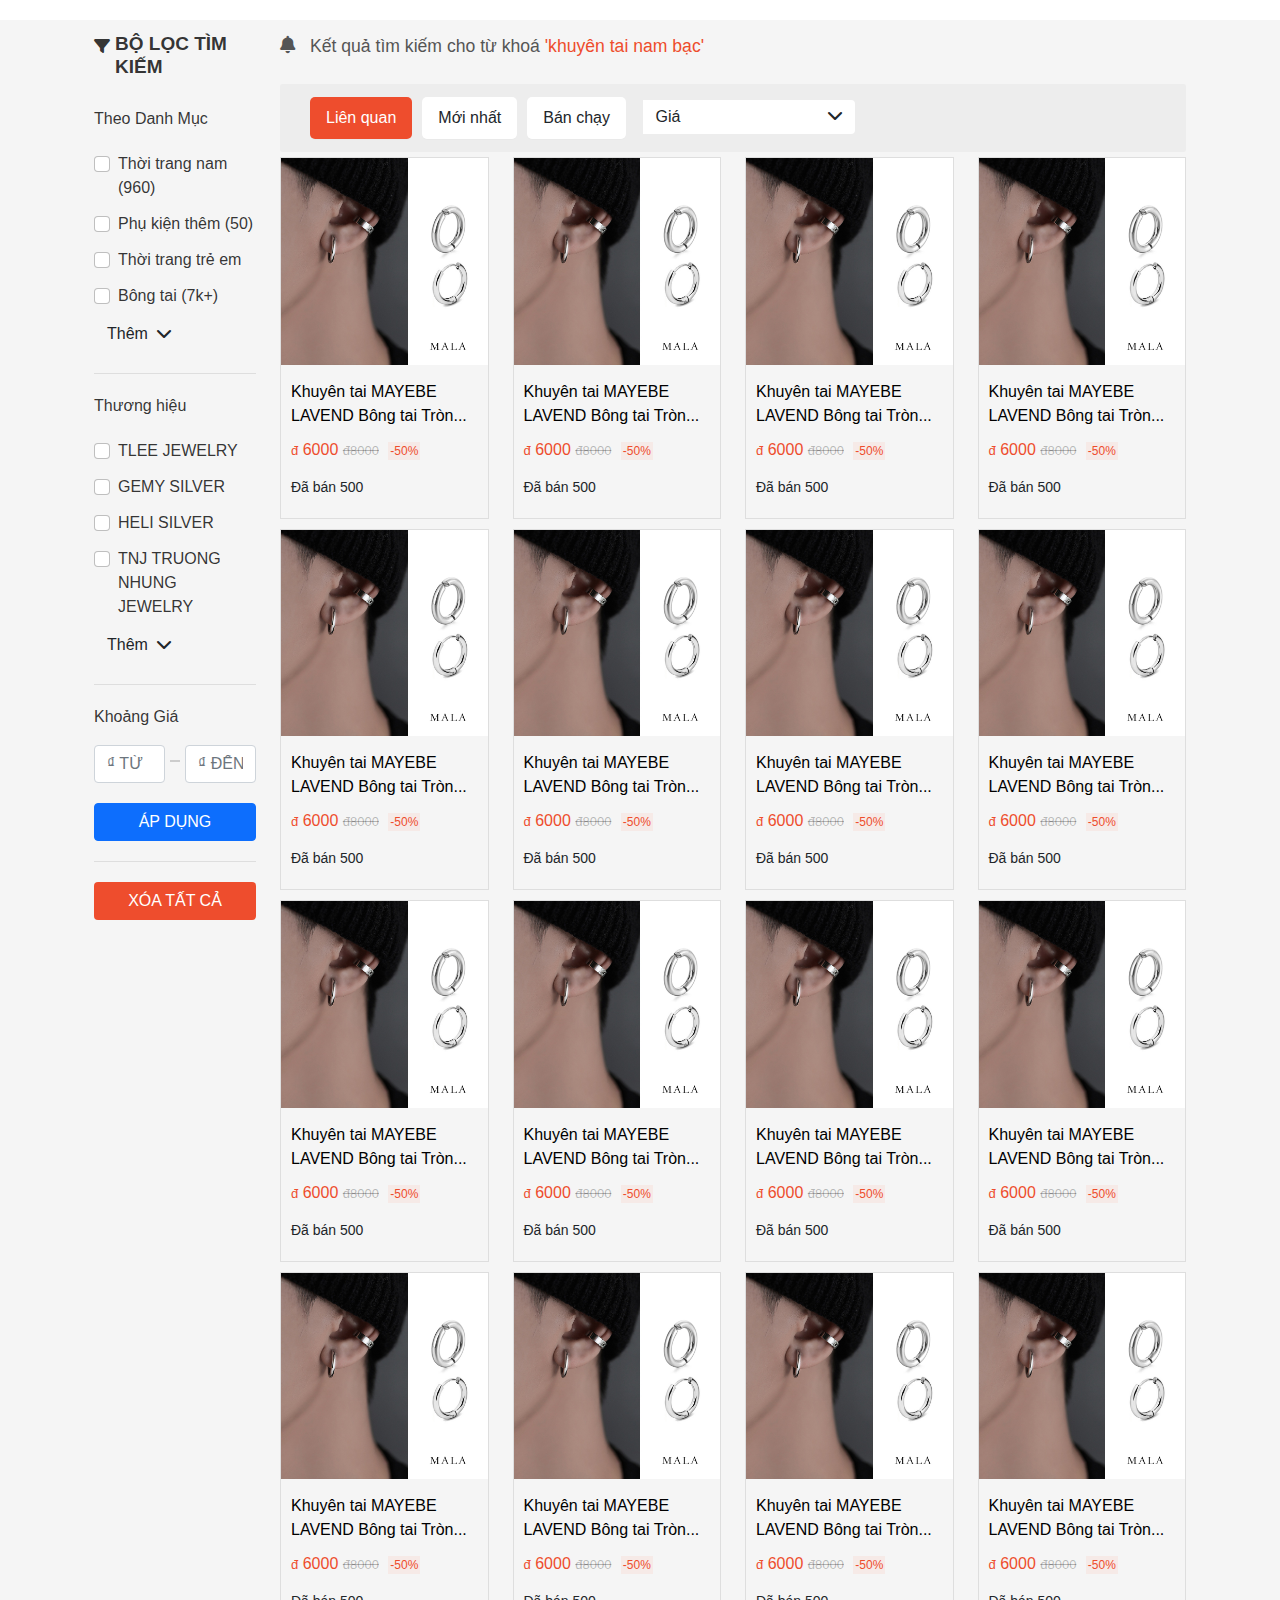
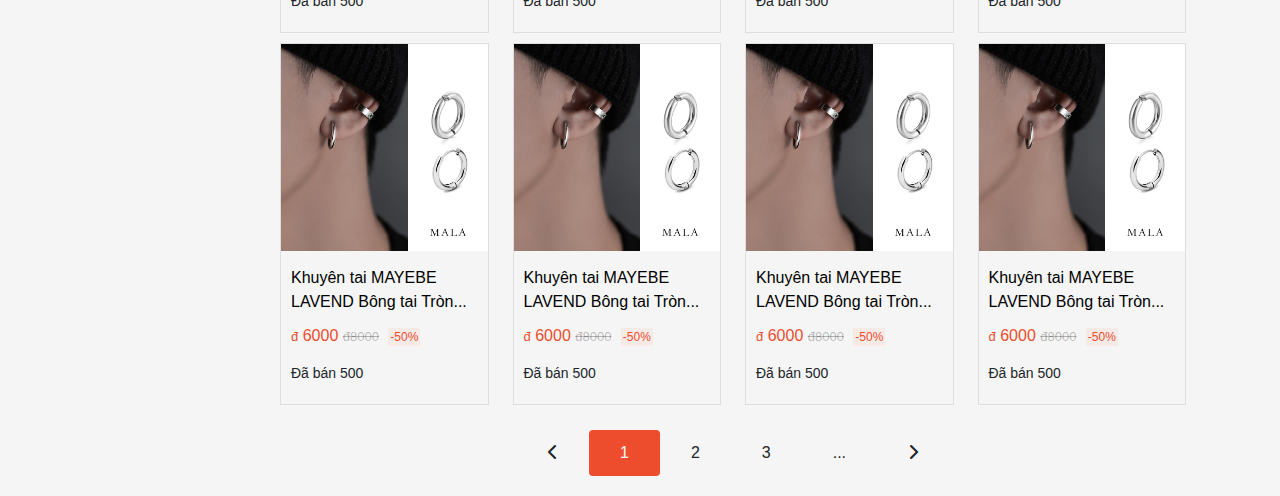
<file: index.html>
<!DOCTYPE html>
<html lang="en">
<head>
    <meta charset="UTF-8">
    <meta name="viewport" content="width=device-width, initial-scale=1.0">
    <title>Document</title>
    <link rel="stylesheet" href="./bootstrap-5.0.2-dist/css/bootstrap.min.css">
    <link rel="stylesheet" href="./css/sidebar.css">
    <link rel="stylesheet" href="./fontawesome-free-6.5.2-web/css/all.css">
    <link rel="stylesheet" href="./css/style.css">
    <link rel="stylesheet" href="./css/content.css">
</head>
<body>
    <div class="list_product">
        <div class="container">
            <div class="container-fluid">
                <div class="row">
                    <div class="container-siderbar__mobile">
                        <div class="shopee-search__mobile d-flex">
                            <i class="fa-solid fa-filter"></i>
                            <h2 class="shopee-search-filter-status__text">BỘ LỌC TÌM KIẾM</h2>
                        </div>
                    </div>
                    <div class="overlay"></div>
                    <div class="col-md-2 sidebar sidebar-mobile">
                            <div class="shopee-search d-flex">
                                <i class="fa-solid fa-filter"></i>
                                <h2 class="shopee-search-filter-status__text">BỘ LỌC TÌM KIẾM</h2>
                            </div>
                        <div class="shopee-filter-group shopee-facet-filter">
                            <p class="shopee-filter-group__header">Theo Danh Mục</p>
                            <div class="shopee-checkbox-filter form-check">
                                <input class="form-check-input" type="checkbox" value="" id="defaultCheck1">
                                <label class="form-check-label" for="defaultCheck1">
                                Thời trang nam (960)
                                </label>
                            </div>
                            <div class="shopee-checkbox-filter form-check">
                                <input class="form-check-input" type="checkbox" value="" id="defaultCheck1">
                                <label class="form-check-label" for="defaultCheck1">
                                Phụ kiện thêm (50)
                                </label>
                            </div>
                            <div class="shopee-checkbox-filter form-check">
                                <input class="form-check-input" type="checkbox" value="" id="defaultCheck1">
                                <label class="form-check-label" for="defaultCheck1">
                                Thời trang trẻ em
                                </label>
                            </div>
                            <div class="shopee-checkbox-filter form-check">
                                <input class="form-check-input" type="checkbox" value="" id="defaultCheck1">
                                <label class="form-check-label" for="defaultCheck1">
                                Bông tai (7k+)
                                </label>
                            </div>
                            <button class="btn btn-show_more btn-show-more__facet">Thêm
                                <i class="fa-solid fa-chevron-down"></i>
                            </button>
                        </div>
                        <div class="shopee-filter-group shopee-brands-filter">
                            <p class="shopee-filter-group__header">Thương hiệu</p>
                            <div class="shopee-checkbox-filter form-check">
                                <input class="form-check-input" type="checkbox" value="" id="defaultCheck1">
                                <label class="form-check-label" for="defaultCheck1">
                                    TLEE JEWELRY
                                </label>
                            </div>
                            <div class="shopee-checkbox-filter form-check">
                                <input class="form-check-input" type="checkbox" value="" id="defaultCheck1">
                                <label class="form-check-label" for="defaultCheck1">
                                    GEMY SILVER
                                </label>
                            </div>
                            <div class="shopee-checkbox-filter form-check">
                                <input class="form-check-input" type="checkbox" value="" id="defaultCheck1">
                                <label class="form-check-label" for="defaultCheck1">
                                    HELI SILVER
                                </label>
                            </div>
                            <div class="shopee-checkbox-filter form-check">
                                <input class="form-check-input" type="checkbox" value="" id="defaultCheck1">
                                <label class="form-check-label" for="defaultCheck1">
                                    TNJ TRUONG NHUNG JEWELRY
                                </label>
                            </div>
                            <button class="btn btn-show_more btn-show-more__brands">Thêm
                                <i class="fa-solid fa-chevron-down"></i>
                            </button>
                        </div>
                        <div class="shopee-filter-group shopee-price-range-filter">
                            <p class="shopee-filter-group__header">Khoảng Giá</p>
                            <div class="shopee-price-range-filter__inputs d-flex">
                                <input type="text" aria-label="" maxlength="13" class="form-control" placeholder="₫ TỪ" value="">
                                <div class="shopee-price-range-filter__range-line"></div>
                                <input type="text" aria-label="" maxlength="13" class="form-control" placeholder="₫ ĐẾN" value="">
                            </div>
                            <button class="shopee-button__apply btn btn-primary" aria-label="">Áp dụng</button>
                        </div>
                        <button class="shopee-button-delete__options btn" aria-label="">Xóa tất cả</button>
                    </div>
                    <div class="col-md-10 content">
                        <h1 class="shopee-search-result-header d-flex">
                            <i class="fa-solid fa-bell"></i>
                            <span class="shopee-search-result-header__text">Kết quả tìm kiếm cho từ khoá 
                                <span class="shopee-search-result-header__text-highlight">'khuyên tai nam bạc'</span>
                            </span>
                        </h1>
                        <div class="shopee-sort-bar">
                                <div class="row">
                                    <div class="col-6 col-md-7 shopee-sort-by-options">
                                        <section class="shopee-sort-by-options__option-group d-flex">
                                            <a aria-label="" aria-pressed="true" class="shopee-sort-by-options__option shopee-sort-by-options__option--selected btn"><span aria-hidden="true">Liên quan</span></a>
                                            <a aria-label="" aria-pressed="false" class="shopee-sort-by-options__option btn"><span aria-hidden="true">Mới nhất</span></a>
                                            <a aria-label="" aria-pressed="false" class="shopee-sort-by-options__option btn"><span aria-hidden="true">Bán chạy</span></a>
                                        </section>
                                    </div>
                                    <div class="col-6 col-md-4 select_price mx-3 d-flex">
                                        <label for="exampleFormControlSelect1" class="text-select">Giá</label>
                                        <select class="form-control" id="exampleFormControlSelect1">
                                            <option value="" selected></option>
                                            <option value="">Giá cao đến thấp</option>
                                            <option value="">Giá thấp đến cao</option>
                                        </select>
                                        <i class="fa-solid fa-chevron-down"></i>
                                    </div>
                                </div>
                           
                        </div>
                        
                        
                        
                        <div class="shopee-search-item-result__items">
                            <div class="row list-items">
                                <div class="col-6 col-lg-3 col-md-6 col-sm-6 col-xs-6">
                                    <div class=" inf-product">
                                        <img width="100%" src="./img/d652c0b51bca7db8113ffdc261a8ef00.jpg" class="img-product" alt="">
                                        <div class="text-product">
                                            <a href="" class="name-product">Khuyên tai MAYEBE LAVEND Bông tai Tròn...</a>
                                            <div class="price">
                                                <span class="text-product__commont unit">đ</span>
                                                <span class="text-product__commont price_sell">6000</span>
                                                <span class=cost>đ8000</span>
                                                <span class="percent-discount">-50%</span>
                                            </div>
                                            <div class="text-sold">
                                                Đã bán 500
                                            </div>
                                        </div>
                                        <div class="similar-product">
                                            <p class="similar-product__text">Tìm sản phẩm tương tự</p>
                                        </div>
                                    </div>
                                </div>
                                <div class="col-6 col-lg-3 col-md-6 col-sm-6 col-xs-6">
                                    <div class=" inf-product">
                                        <img width="100%" src="./img/d652c0b51bca7db8113ffdc261a8ef00.jpg" class="img-product" alt="">
                                        <div class="text-product">
                                            <a href="" class="name-product">Khuyên tai MAYEBE LAVEND Bông tai Tròn...</a>
                                            <div class="price">
                                                <span class="text-product__commont unit">đ</span>
                                                <span class="text-product__commont price_sell">6000</span>
                                                <span class=cost>đ8000</span>
                                                <span class="percent-discount">-50%</span>
                                            </div>
                                            <div class="text-sold">
                                                Đã bán 500
                                            </div>
                                        </div>
                                        <div class="similar-product">
                                            <p class="similar-product__text">Tìm sản phẩm tương tự</p>
                                        </div>
                                    </div>
                                </div>
                                <div class="col-6 col-lg-3 col-md-6 col-sm-6 col-xs-6">
                                    <div class=" inf-product">
                                        <img width="100%" src="./img/d652c0b51bca7db8113ffdc261a8ef00.jpg" class="img-product" alt="">
                                        <div class="text-product">
                                            <a href="" class="name-product">Khuyên tai MAYEBE LAVEND Bông tai Tròn...</a>
                                            <div class="price">
                                                <span class="text-product__commont unit">đ</span>
                                                <span class="text-product__commont price_sell">6000</span>
                                                <span class=cost>đ8000</span>
                                                <span class="percent-discount">-50%</span>
                                            </div>
                                            <div class="text-sold">
                                                Đã bán 500
                                            </div>
                                        </div>
                                        <div class="similar-product">
                                            <p class="similar-product__text">Tìm sản phẩm tương tự</p>
                                        </div>
                                    </div>
                                </div>
                                <div class="col-6 col-lg-3 col-md-6 col-sm-6 col-xs-6">
                                    <div class=" inf-product">
                                        <img width="100%" src="./img/d652c0b51bca7db8113ffdc261a8ef00.jpg" class="img-product" alt="">
                                        <div class="text-product">
                                            <a href="" class="name-product">Khuyên tai MAYEBE LAVEND Bông tai Tròn...</a>
                                            <div class="price">
                                                <span class="text-product__commont unit">đ</span>
                                                <span class="text-product__commont price_sell">6000</span>
                                                <span class=cost>đ8000</span>
                                                <span class="percent-discount">-50%</span>
                                            </div>
                                            <div class="text-sold">
                                                Đã bán 500
                                            </div>
                                        </div>
                                        <div class="similar-product">
                                            <p class="similar-product__text">Tìm sản phẩm tương tự</p>
                                        </div>
                                    </div>
                                </div>
                            
                            
                            </div>
                            <div class="row list-items">
                                <div class="col-6 col-lg-3 col-md-6 col-sm-6 col-xs-6">
                                    <div class=" inf-product">
                                        <img width="100%" src="./img/d652c0b51bca7db8113ffdc261a8ef00.jpg" class="img-product" alt="">
                                        <div class="text-product">
                                            <a href="" class="name-product">Khuyên tai MAYEBE LAVEND Bông tai Tròn...</a>
                                            <div class="price">
                                                <span class="text-product__commont unit">đ</span>
                                                <span class="text-product__commont price_sell">6000</span>
                                                <span class=cost>đ8000</span>
                                                <span class="percent-discount">-50%</span>
                                            </div>
                                            <div class="text-sold">
                                                Đã bán 500
                                            </div>
                                        </div>
                                        <div class="similar-product">
                                            <p class="similar-product__text">Tìm sản phẩm tương tự</p>
                                        </div>
                                    </div>
                                </div>
                                <div class="col-6 col-lg-3 col-md-6 col-sm-6 col-xs-6">
                                    <div class=" inf-product">
                                        <img width="100%" src="./img/d652c0b51bca7db8113ffdc261a8ef00.jpg" class="img-product" alt="">
                                        <div class="text-product">
                                            <a href="" class="name-product">Khuyên tai MAYEBE LAVEND Bông tai Tròn...</a>
                                            <div class="price">
                                                <span class="text-product__commont unit">đ</span>
                                                <span class="text-product__commont price_sell">6000</span>
                                                <span class=cost>đ8000</span>
                                                <span class="percent-discount">-50%</span>
                                            </div>
                                            <div class="text-sold">
                                                Đã bán 500
                                            </div>
                                        </div>
                                        <div class="similar-product">
                                            <p class="similar-product__text">Tìm sản phẩm tương tự</p>
                                        </div>
                                    </div>
                                </div>
                                <div class="col-6 col-lg-3 col-md-6 col-sm-6 col-xs-6">
                                    <div class=" inf-product">
                                        <img width="100%" src="./img/d652c0b51bca7db8113ffdc261a8ef00.jpg" class="img-product" alt="">
                                        <div class="text-product">
                                            <a href="" class="name-product">Khuyên tai MAYEBE LAVEND Bông tai Tròn...</a>
                                            <div class="price">
                                                <span class="text-product__commont unit">đ</span>
                                                <span class="text-product__commont price_sell">6000</span>
                                                <span class=cost>đ8000</span>
                                                <span class="percent-discount">-50%</span>
                                            </div>
                                            <div class="text-sold">
                                                Đã bán 500
                                            </div>
                                        </div>
                                        <div class="similar-product">
                                            <p class="similar-product__text">Tìm sản phẩm tương tự</p>
                                        </div>
                                    </div>
                                </div>
                                <div class="col-6 col-lg-3 col-md-6 col-sm-6 col-xs-6">
                                    <div class=" inf-product">
                                        <img width="100%" src="./img/d652c0b51bca7db8113ffdc261a8ef00.jpg" class="img-product" alt="">
                                        <div class="text-product">
                                            <a href="" class="name-product">Khuyên tai MAYEBE LAVEND Bông tai Tròn...</a>
                                            <div class="price">
                                                <span class="text-product__commont unit">đ</span>
                                                <span class="text-product__commont price_sell">6000</span>
                                                <span class=cost>đ8000</span>
                                                <span class="percent-discount">-50%</span>
                                            </div>
                                            <div class="text-sold">
                                                Đã bán 500
                                            </div>
                                        </div>
                                        <div class="similar-product">
                                            <p class="similar-product__text">Tìm sản phẩm tương tự</p>
                                        </div>
                                    </div>
                                </div>
                            
                            
                            </div>
                            <div class="row list-items">
                                <div class="col-6 col-lg-3 col-md-6 col-sm-6 col-xs-6">
                                    <div class=" inf-product">
                                        <img width="100%" src="./img/d652c0b51bca7db8113ffdc261a8ef00.jpg" class="img-product" alt="">
                                        <div class="text-product">
                                            <a href="" class="name-product">Khuyên tai MAYEBE LAVEND Bông tai Tròn...</a>
                                            <div class="price">
                                                <span class="text-product__commont unit">đ</span>
                                                <span class="text-product__commont price_sell">6000</span>
                                                <span class=cost>đ8000</span>
                                                <span class="percent-discount">-50%</span>
                                            </div>
                                            <div class="text-sold">
                                                Đã bán 500
                                            </div>
                                        </div>
                                        <div class="similar-product">
                                            <p class="similar-product__text">Tìm sản phẩm tương tự</p>
                                        </div>
                                    </div>
                                </div>
                                <div class="col-6 col-lg-3 col-md-6 col-sm-6 col-xs-6">
                                    <div class=" inf-product">
                                        <img width="100%" src="./img/d652c0b51bca7db8113ffdc261a8ef00.jpg" class="img-product" alt="">
                                        <div class="text-product">
                                            <a href="" class="name-product">Khuyên tai MAYEBE LAVEND Bông tai Tròn...</a>
                                            <div class="price">
                                                <span class="text-product__commont unit">đ</span>
                                                <span class="text-product__commont price_sell">6000</span>
                                                <span class=cost>đ8000</span>
                                                <span class="percent-discount">-50%</span>
                                            </div>
                                            <div class="text-sold">
                                                Đã bán 500
                                            </div>
                                        </div>
                                        <div class="similar-product">
                                            <p class="similar-product__text">Tìm sản phẩm tương tự</p>
                                        </div>
                                    </div>
                                </div>
                                <div class="col-6 col-lg-3 col-md-6 col-sm-6 col-xs-6">
                                    <div class=" inf-product">
                                        <img width="100%" src="./img/d652c0b51bca7db8113ffdc261a8ef00.jpg" class="img-product" alt="">
                                        <div class="text-product">
                                            <a href="" class="name-product">Khuyên tai MAYEBE LAVEND Bông tai Tròn...</a>
                                            <div class="price">
                                                <span class="text-product__commont unit">đ</span>
                                                <span class="text-product__commont price_sell">6000</span>
                                                <span class=cost>đ8000</span>
                                                <span class="percent-discount">-50%</span>
                                            </div>
                                            <div class="text-sold">
                                                Đã bán 500
                                            </div>
                                        </div>
                                        <div class="similar-product">
                                            <p class="similar-product__text">Tìm sản phẩm tương tự</p>
                                        </div>
                                    </div>
                                </div>
                                <div class="col-6 col-lg-3 col-md-6 col-sm-6 col-xs-6">
                                    <div class=" inf-product">
                                        <img width="100%" src="./img/d652c0b51bca7db8113ffdc261a8ef00.jpg" class="img-product" alt="">
                                        <div class="text-product">
                                            <a href="" class="name-product">Khuyên tai MAYEBE LAVEND Bông tai Tròn...</a>
                                            <div class="price">
                                                <span class="text-product__commont unit">đ</span>
                                                <span class="text-product__commont price_sell">6000</span>
                                                <span class=cost>đ8000</span>
                                                <span class="percent-discount">-50%</span>
                                            </div>
                                            <div class="text-sold">
                                                Đã bán 500
                                            </div>
                                        </div>
                                        <div class="similar-product">
                                            <p class="similar-product__text">Tìm sản phẩm tương tự</p>
                                        </div>
                                    </div>
                                </div>
                            
                            
                            </div>
                            <div class="row list-items">
                                <div class="col-6 col-lg-3 col-md-6 col-sm-6 col-xs-6">
                                    <div class=" inf-product">
                                        <img width="100%" src="./img/d652c0b51bca7db8113ffdc261a8ef00.jpg" class="img-product" alt="">
                                        <div class="text-product">
                                            <a href="" class="name-product">Khuyên tai MAYEBE LAVEND Bông tai Tròn...</a>
                                            <div class="price">
                                                <span class="text-product__commont unit">đ</span>
                                                <span class="text-product__commont price_sell">6000</span>
                                                <span class=cost>đ8000</span>
                                                <span class="percent-discount">-50%</span>
                                            </div>
                                            <div class="text-sold">
                                                Đã bán 500
                                            </div>
                                        </div>
                                        <div class="similar-product">
                                            <p class="similar-product__text">Tìm sản phẩm tương tự</p>
                                        </div>
                                    </div>
                                </div>
                                <div class="col-6 col-lg-3 col-md-6 col-sm-6 col-xs-6">
                                    <div class=" inf-product">
                                        <img width="100%" src="./img/d652c0b51bca7db8113ffdc261a8ef00.jpg" class="img-product" alt="">
                                        <div class="text-product">
                                            <a href="" class="name-product">Khuyên tai MAYEBE LAVEND Bông tai Tròn...</a>
                                            <div class="price">
                                                <span class="text-product__commont unit">đ</span>
                                                <span class="text-product__commont price_sell">6000</span>
                                                <span class=cost>đ8000</span>
                                                <span class="percent-discount">-50%</span>
                                            </div>
                                            <div class="text-sold">
                                                Đã bán 500
                                            </div>
                                        </div>
                                        <div class="similar-product">
                                            <p class="similar-product__text">Tìm sản phẩm tương tự</p>
                                        </div>
                                    </div>
                                </div>
                                <div class="col-6 col-lg-3 col-md-6 col-sm-6 col-xs-6">
                                    <div class=" inf-product">
                                        <img width="100%" src="./img/d652c0b51bca7db8113ffdc261a8ef00.jpg" class="img-product" alt="">
                                        <div class="text-product">
                                            <a href="" class="name-product">Khuyên tai MAYEBE LAVEND Bông tai Tròn...</a>
                                            <div class="price">
                                                <span class="text-product__commont unit">đ</span>
                                                <span class="text-product__commont price_sell">6000</span>
                                                <span class=cost>đ8000</span>
                                                <span class="percent-discount">-50%</span>
                                            </div>
                                            <div class="text-sold">
                                                Đã bán 500
                                            </div>
                                        </div>
                                        <div class="similar-product">
                                            <p class="similar-product__text">Tìm sản phẩm tương tự</p>
                                        </div>
                                    </div>
                                </div>
                                <div class="col-6 col-lg-3 col-md-6 col-sm-6 col-xs-6">
                                    <div class=" inf-product">
                                        <img width="100%" src="./img/d652c0b51bca7db8113ffdc261a8ef00.jpg" class="img-product" alt="">
                                        <div class="text-product">
                                            <a href="" class="name-product">Khuyên tai MAYEBE LAVEND Bông tai Tròn...</a>
                                            <div class="price">
                                                <span class="text-product__commont unit">đ</span>
                                                <span class="text-product__commont price_sell">6000</span>
                                                <span class=cost>đ8000</span>
                                                <span class="percent-discount">-50%</span>
                                            </div>
                                            <div class="text-sold">
                                                Đã bán 500
                                            </div>
                                        </div>
                                        <div class="similar-product">
                                            <p class="similar-product__text">Tìm sản phẩm tương tự</p>
                                        </div>
                                    </div>
                                </div>
                            
                            
                            </div>
                            <div class="row list-items">
                                <div class="col-6 col-lg-3 col-md-6 col-sm-6 col-xs-6">
                                    <div class=" inf-product">
                                        <img width="100%" src="./img/d652c0b51bca7db8113ffdc261a8ef00.jpg" class="img-product" alt="">
                                        <div class="text-product">
                                            <a href="" class="name-product">Khuyên tai MAYEBE LAVEND Bông tai Tròn...</a>
                                            <div class="price">
                                                <span class="text-product__commont unit">đ</span>
                                                <span class="text-product__commont price_sell">6000</span>
                                                <span class=cost>đ8000</span>
                                                <span class="percent-discount">-50%</span>
                                            </div>
                                            <div class="text-sold">
                                                Đã bán 500
                                            </div>
                                        </div>
                                        <div class="similar-product">
                                            <p class="similar-product__text">Tìm sản phẩm tương tự</p>
                                        </div>
                                    </div>
                                </div>
                                <div class="col-6 col-lg-3 col-md-6 col-sm-6 col-xs-6">
                                    <div class=" inf-product">
                                        <img width="100%" src="./img/d652c0b51bca7db8113ffdc261a8ef00.jpg" class="img-product" alt="">
                                        <div class="text-product">
                                            <a href="" class="name-product">Khuyên tai MAYEBE LAVEND Bông tai Tròn...</a>
                                            <div class="price">
                                                <span class="text-product__commont unit">đ</span>
                                                <span class="text-product__commont price_sell">6000</span>
                                                <span class=cost>đ8000</span>
                                                <span class="percent-discount">-50%</span>
                                            </div>
                                            <div class="text-sold">
                                                Đã bán 500
                                            </div>
                                        </div>
                                        <div class="similar-product">
                                            <p class="similar-product__text">Tìm sản phẩm tương tự</p>
                                        </div>
                                    </div>
                                </div>
                                <div class="col-6 col-lg-3 col-md-6 col-sm-6 col-xs-6">
                                    <div class=" inf-product">
                                        <img width="100%" src="./img/d652c0b51bca7db8113ffdc261a8ef00.jpg" class="img-product" alt="">
                                        <div class="text-product">
                                            <a href="" class="name-product">Khuyên tai MAYEBE LAVEND Bông tai Tròn...</a>
                                            <div class="price">
                                                <span class="text-product__commont unit">đ</span>
                                                <span class="text-product__commont price_sell">6000</span>
                                                <span class=cost>đ8000</span>
                                                <span class="percent-discount">-50%</span>
                                            </div>
                                            <div class="text-sold">
                                                Đã bán 500
                                            </div>
                                        </div>
                                        <div class="similar-product">
                                            <p class="similar-product__text">Tìm sản phẩm tương tự</p>
                                        </div>
                                    </div>
                                </div>
                                <div class="col-6 col-lg-3 col-md-6 col-sm-6 col-xs-6">
                                    <div class=" inf-product">
                                        <img width="100%" src="./img/d652c0b51bca7db8113ffdc261a8ef00.jpg" class="img-product" alt="">
                                        <div class="text-product">
                                            <a href="" class="name-product">Khuyên tai MAYEBE LAVEND Bông tai Tròn...</a>
                                            <div class="price">
                                                <span class="text-product__commont unit">đ</span>
                                                <span class="text-product__commont price_sell">6000</span>
                                                <span class=cost>đ8000</span>
                                                <span class="percent-discount">-50%</span>
                                            </div>
                                            <div class="text-sold">
                                                Đã bán 500
                                            </div>
                                        </div>
                                        <div class="similar-product">
                                            <p class="similar-product__text">Tìm sản phẩm tương tự</p>
                                        </div>
                                    </div>
                                </div>
                            
                            
                            </div>

                           
                        </div>
                        <div class="shopee-page-controller full-height d-flex justify-content-center align-items-center">
                            <div class="row">
                                <div class="list-page d-flex">
                                    <button class="btn-prev btn"><i class="fa-solid fa-chevron-left"></i></button>
                                    <button class="page-item btn selected">1</button>
                                    <button class="page-item btn ">2</button>
                                    <button class="page-item btn ">3</button>
                                    <button class="page-item btn ">...</button>
                                    <button  class="btn-next btn "><i class="fa-solid fa-chevron-right"></i></button>
                                </div>
                            </div>
                           
                        </div>
                    </div>
                </div>
          </div>
        </div>
    </div>
   
        
</body>
</html>
<script src="./js/jquery-3.7.1.min.js"></script>
<script src="../bootstrap-5.0.2-dist/js/bootstrap.min.js"></script>
<script src="./js/main.js"></script>
</file>
<file: css/sidebar.css>
.sidebar{
    color: rgba(0, 0, 0, 0.8);
}
.sidebar .shopee-search{
    margin: 13px 0  ;
}
.shopee-search .shopee-search-filter-status__text{
    font-size: 19px;
    font-weight: 700;

}
.shopee-search .fa-filter{
    padding: 5px 0;
    margin-right: 5px;
}
.sidebar .shopee-filter-group{
    margin-top: 20px;
    padding-bottom: 20px;
    border-bottom: 1px solid rgba(0, 0, 0, .09);
}
.sidebar .shopee-filter-group .shopee-filter-group_header{
    margin-bottom: .625rem;
    font-weight: 500;
}
.sidebar .shopee-checkbox-filter{
    padding-top: 5px;
    padding-bottom:5px ;
}
.sidebar .btn-show_more .fa-chevron-down{
    margin-left: 4px;
}
.sidebar .shopee-price-range-filter .shopee-price-range-filter__range-line{
    height: 2px;
    background-color: #ccc;
    margin: 15px 5px;
    padding: 0 5px;
}
.sidebar .shopee-price-range-filter .shopee-button__apply{
    margin: 1.25rem 0 0;
    text-transform: uppercase;
    color: #fff;
    cursor: pointer;
    width: 100%;
    padding: 6px 0;
}
.sidebar .shopee-button-delete__options{
    background-color: rgb(238, 77, 45);
    margin: 1.25rem 0 0;
    text-transform: uppercase;
    color: #fff;
    cursor: pointer;
    width: 100%;
    padding: 6px 0;
}
</file>
<file: css/style.css>
.list_product{
    background-color: #F5F5F5;
    font-family: "Helvetica";
}
.container{
    margin-top: 1.25rem;

}
.container-siderbar__mobile{
    display: none;
}
</file>
<file: css/content.css>
.content .shopee-search-result-header{
    color: #555;
    font-size: 1.1rem;
    font-weight: 400;
    margin: 0 0 1.5rem;
    padding: .1875rem 0;
    margin: 13px 0 1.5rem 0;
}
.content .shopee-search-result-header .fa-bell{
    margin-right: 15px;
}
.content .shopee-search-result-header .shopee-search-result-header__text-highlight{
    color: rgb(238, 77, 45); 
    font-weight: 400;
}
.content .shopee-sort-bar{
    align-items: center;
    background: rgba(0, 0, 0, .03);
    border-radius: 2px;
    display: flex;
    font-weight: 400;
    justify-content: space-between;
    padding: .8125rem 1.25rem;
}
.shopee-sort-bar .shopee-sort-by-options__option-group .shopee-sort-by-options__option{
    border-radius: 5px;
    box-shadow: 0 1px 1px 0 rgba(0, 0, 0, .02);
    background-color: #fff;
    padding: 0.5rem .9375rem;
    margin-left: 10px;
    white-space: nowrap;
   
}
.shopee-sort-bar .shopee-sort-bar__label{
    white-space: nowrap;
}
.shopee-sort-bar .shopee-sort-by-options__option-group .shopee-sort-by-options__option--selected{
    background-color: rgb(238, 77, 45);
    color: #fff;
}

.shopee-sort-bar .select_price{
    min-width: 200px;
    background-color: #fff;
    position: relative;
    height: 2.125rem;
    margin-top: 3px;
    margin-left: 20px;
}
.shopee-sort-bar .select_price .text-select{
    padding: 5px 0;
    position:absolute;
    z-index: 2;
}
.shopee-sort-bar .select_price select{
    text-align: center;
    cursor: pointer;
    display: flex;
    height: 2.125rem;
    min-width:200px;
    padding: 5px;
    padding-bottom: 10px;
    border: none;
    position: absolute;
}
.shopee-sort-bar .select_price .fa-chevron-down{
    padding: 7px 0;
    position:absolute;
    z-index: 1;
    right: 0;
}
.shopee-sort-bar .shopee-mini-page-controller .shopee-mini-page-controller__state{
    padding: 10px;
}
.shopee-sort-bar .shopee-mini-page-controller__state .shopee-mini-page-controller__current{
    color: #ee4d2d;
}
.shopee-sort-bar .shopee-mini-page-controller .btn-directional{
    padding: 0px 15px;
    border: 1px solid rgba(0, 0, 0, .09);
}
.shopee-mini-page-controller .directional_page .prev-btn{
    background-color: #fff;
   
}
.shopee-mini-page-controller .directional_page .fa-chevron-left{
    color: #ccc;
}
.shopee-mini-page-controller .directional_page .next-btn{
    margin-left: -1px;
}
.content .shopee-search-item-result__items .list-items{
    justify-content: space-between;
    padding: 5px 0;
}
.shopee-search-item-result__items .list-items .inf-product{
    border:1px solid rgba(0, 0, 0, .09);
}
.shopee-search-item-result__items .list-items .inf-product:hover{
    border:1px solid rgba(238, 77, 45);
}
.list-items .inf-product .img-product{
    object-fit: cover;
}

.list-items .inf-product .text-product{
    padding: 15px 10px;
}
.list-items .inf-product .text-product .name-product{
    text-decoration: none;
    color: #000;
    font-size: 16px;
    display: inline-block;
}
.inf-product .text-product .price{
    padding: 10px 0;
}.inf-product .text-product .price .percent-discount{
    background-color: rgb(246, 234, 231);
    font-size: 12px;
    color:rgb(238, 77, 45);
    padding: 2px;
    margin-left: 5px;
}
.inf-product .text-product .price .text-product__commont{
    font-size: 16px;
    line-height: .875rem;
    color:  rgb(238, 77, 45);
}
.inf-product .text-product .price .unit{
    font-size: 13px;
}
.inf-product .text-product .price .cost{
    color: rgba(0, 0, 0, 0.26);
    font-size: 13px;
    text-decoration:line-through;
}
.inf-product .text-product .text-sold{
    font-size: 14px;
    padding: 5px 0;
}
.list-items .inf-product .similar-product{
    padding: 2px 0;
    background-color: rgb(238, 77, 45);
    text-align: center;
    color: #fff;
    display: none;
}
.list-items .inf-product:hover .similar-product{
    display: block;
}
.content .shopee-page-controller{
    padding: 20px 0;
}

.shopee-page-controller .list-page .btn{
    padding:10px 30px ;
}
.shopee-page-controller .list-page .selected{
    background-color:rgb(238, 77, 45);
    color: #fff;
}
.container-siderbar__mobile{
    display: none;
}
@media (max-width: 768px) {
    .name-product {
        height: 50px; /* Điều chỉnh theo ý muốn */
        overflow: hidden;  
    }
    .shopee-sort-bar .shopee-sort-by-options{
        padding: 20px 0;
    }
    .shopee-sort-bar .shopee-sort-by-options .shopee-sort-by-options__option-group{
        display: block ;
    }
    .shopee-search-item-result__items .inf-product{
        margin-top: 10px;
    }
    .list-items .inf-product .img-product{
        object-fit:contain;
    }
    .shopee-page-controller .list-page .btn{
        padding:10px 18px ;
    }
    .container-fluid .shopee-search{
        display: none !important;
    }
    .container-siderbar__mobile{
        display: block;
        position: fixed;
        top: 0;
        height: 50px;
        left: 0;
        right: 0;
        background-color: #fff;
        padding: 10px;
    }
    .container-fluid .sidebar{
        display: none;
    }
    .shopee-search__mobile .shopee-search-filter-status__text{
        font-size: 19px;
        font-weight: 700;
    }
    .container-fluid .content{
        margin-top: 30px;
    }
    .container-fluid .sidebar-mobile{
        position: fixed;
        left: 0;
        bottom: 0;
        top: 50px;
        background-color: #fff;
        width: 200px;
        z-index: 99;
        overflow:auto;
    }
    .shopee-search__mobile .fa-filter{
        padding: 5px 0;
        margin-right: 5px;
    }
    .content .shopee-sort-bar{
        padding: 10px;
    }
    .shopee-sort-bar .shopee-sort-by-options__option-group .shopee-sort-by-options__option{
       padding: 5px;
       
    }
    .overlay {
        position: fixed;
        top: 50px;
        left: 0;
        width: 100%;
        height: 100%;
        background-color: rgba(0, 0, 0, 0.4);
        opacity: 0.5;
        z-index: 1;
        display: none;
    }
}
</file>
